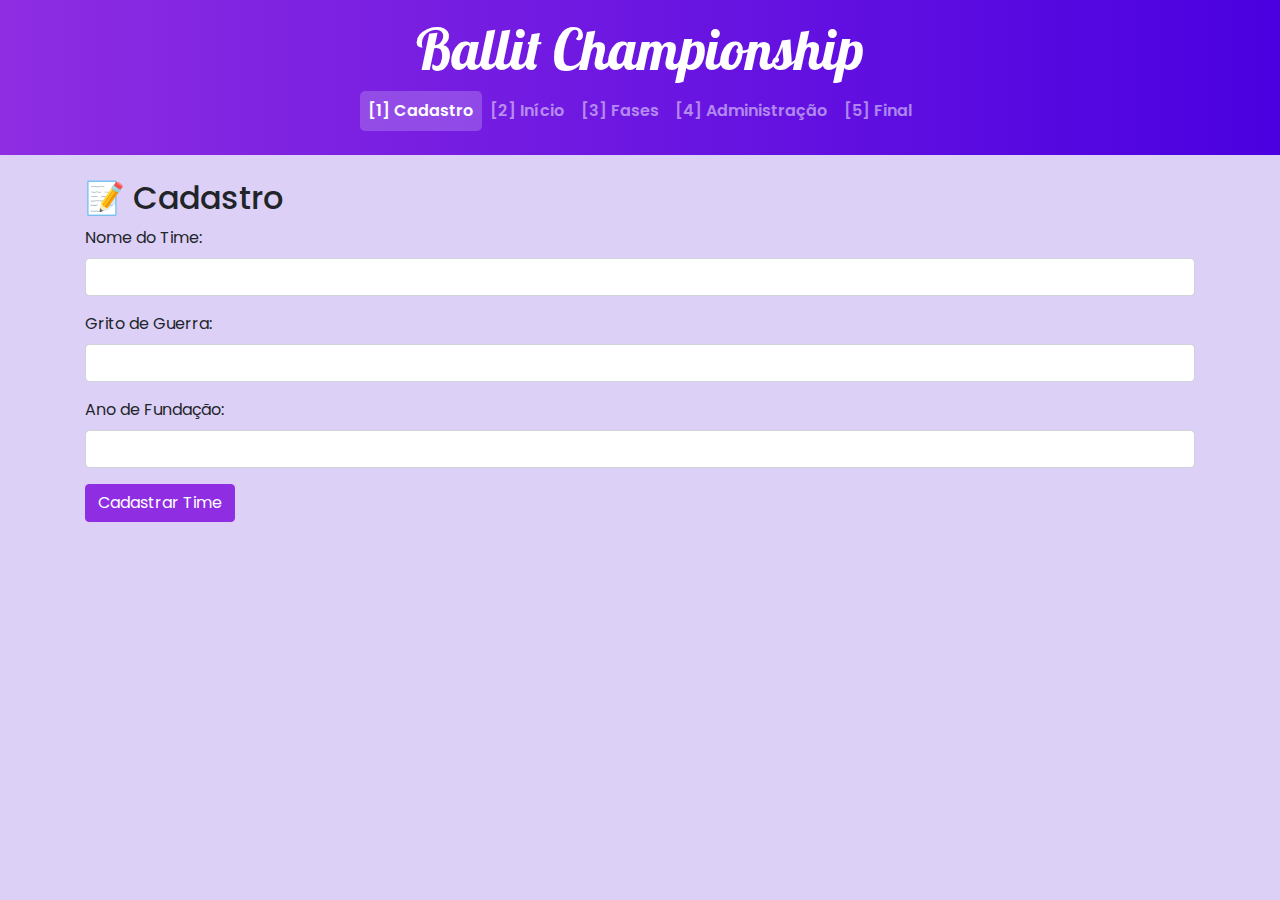
<file: BallitChampionship/target/classes/static/index.html>
<!DOCTYPE html>
<html lang="en">
<head>
    <meta charset="UTF-8">
    <meta name="viewport" content="width=device-width, initial-scale=1.0">
    <title>Ballit Championship</title>
    <link rel="stylesheet" href="https://stackpath.bootstrapcdn.com/bootstrap/4.5.2/css/bootstrap.min.css">
    <link rel="stylesheet" href="https://fonts.googleapis.com/css2?family=Poppins:wght@400;600&family=Lobster&display=swap">
    <link rel="stylesheet" href="styles.css">
</head>
<body>
<header class="bg-primary text-white py-3 mb-4">
    <div class="container text-center">
        <h1 class="display-4">Ballit Championship</h1>
    </div>
    <nav class="navbar navbar-expand-lg navbar-dark bg-primary">
        <div class="container">
            <button class="navbar-toggler" type="button" data-toggle="collapse" data-target="#navbarNav" aria-controls="navbarNav" aria-expanded="false" aria-label="Toggle navigation">
                <span class="navbar-toggler-icon"></span>
            </button>
            <div class="collapse navbar-collapse justify-content-center" id="navbarNav">
                <ul class="navbar-nav">
                    <li class="nav-item">
                        <a class="nav-link active" href="#" onclick="showSection('teamRegistration')">[1] Cadastro</a>
                    </li>
                    <li class="nav-item">
                        <a class="nav-link" href="#" onclick="showSection('championshipStart')">[2] Início</a>
                    </li>
                    <li class="nav-item">
                        <a class="nav-link" href="#" onclick="showSection('championshipPhases')">[3] Fases</a>
                    </li>
                    <li class="nav-item">
                        <a class="nav-link" href="#" onclick="showSection('matchManagement')">[4] Administração</a>
                    </li>
                    <li class="nav-item">
                        <a class="nav-link" href="#" onclick="showSection('championshipFinal')">[5] Final</a>
                    </li>
                </ul>
            </div>
        </div>
    </nav>
</header>
<div class="container mt-4">
    <main>
        <section id="teamRegistration" class="content-section active">
            <h2>📝 Cadastro</h2>
            <form id="teamRegistrationForm" class="needs-validation" novalidate>
                <div class="form-group">
                    <label for="teamName">Nome do Time:</label>
                    <input type="text" class="form-control" id="teamName" name="teamName" required>
                    <div class="invalid-feedback">Insira o nome do time.</div>
                </div>
                <div class="form-group">
                    <label for="warCry">Grito de Guerra:</label>
                    <input type="text" class="form-control" id="warCry" name="warCry" required>
                    <div class="invalid-feedback">Insira o grito de guerra.</div>
                </div>
                <div class="form-group">
                    <label for="foundationYear">Ano de Fundação:</label>
                    <input type="number" class="form-control" id="foundationYear" name="foundationYear" required>
                    <div class="invalid-feedback">Insira o ano de fundação.</div>
                </div>
                <button type="submit" class="btn btn-primary register-button">Cadastrar Time</button>
            </form>
            <div id="registrationResult" class="mt-3 alert"></div>
        </section>

        <section id="championshipStart" class="content-section">
            <h2>▶️ Início</h2>
            <button class="btn btn-success start-button" onclick="startChampionship()">Iniciar Campeonato</button>
            <div id="startResult" class="mt-3 alert"></div>
        </section>

        <section id="championshipPhases" class="content-section">
            <h2>📝 Fases</h2>
            <div id="phasesResult" class="mt-3 alert"></div>
        </section>

        <section id="matchManagement" class="content-section">
            <h2>⚔️ Partidas</h2>
            <div id="matchPanel" class="mt-3"></div>
            <div class="form-group">
                <label for="penaltyTeamSelect">Advrungh: escolha o time para penalizar:</label>
                <select class="form-control" id="penaltyTeamSelect"></select>
                <button class="btn btn-warning penalty-button mt-2" onclick="penalizeTeam()">Aplicar</button>
            </div>
            <div id="motivationalMessage" class="mt-3 alert alert-info" style="display: none;"></div>
        </section>

        <section id="championshipFinal" class="content-section">
            <h2>🏆 Final</h2>
            <div id="finalResult" class="mt-3 alert"></div>
        </section>
    </main>
</div>

<script src="https://code.jquery.com/jquery-3.5.1.min.js"></script>
<script src="https://cdn.jsdelivr.net/npm/@popperjs/core@2.9.2/dist/umd/popper.min.js"></script>
<script src="https://stackpath.bootstrapcdn.com/bootstrap/4.5.2/js/bootstrap.min.js"></script>
<script src="scripts.js"></script>
</body>
</html>
</file>
<file: BallitChampionship/target/classes/static/styles.css>
body {
    font-family: 'Poppins', sans-serif;
    background-color: #ddd0f7;
}

header {
    background: linear-gradient(90deg, #8e2de2, #4a00e0);
    color: white;
    padding: 20px 0;
}

header h1 {
    font-family: 'Lobster', cursive;
    font-size: 3rem;
    font-weight: 400;
    margin: 0;
}

.navbar {
    background: linear-gradient(90deg, #8e2de2, #4a00e0);
}

.navbar .nav-link {
    color: white;
    font-weight: 600;
}

.navbar .nav-link.active {
    background-color: rgba(255, 255, 255, 0.2);
    border-radius: 5px;
}

.content-section {
    display: none;
}

.content-section.active {
    display: block;
}

.card {
    margin-bottom: 20px;
}

.register-button, .start-button, .blot-button, .plif-button, .finish-button, .penalty-button, .complete-phase-button, .next-phase-button {
    background-color: #8e2de2;
    border-color: #8e2de2;
}

.register-button:hover, .start-button:hover, .blot-button:hover, .plif-button:hover, .finish-button:hover, .penalty-button:hover, .complete-phase-button:hover, .next-phase-button:hover {
    background-color: #7328b6;
    border-color: #7328b6;
}

.alert-success, .alert-danger {
    background-color: #8e2de2;
    border-color: #8e2de2;
    color: white;
}
</file>
